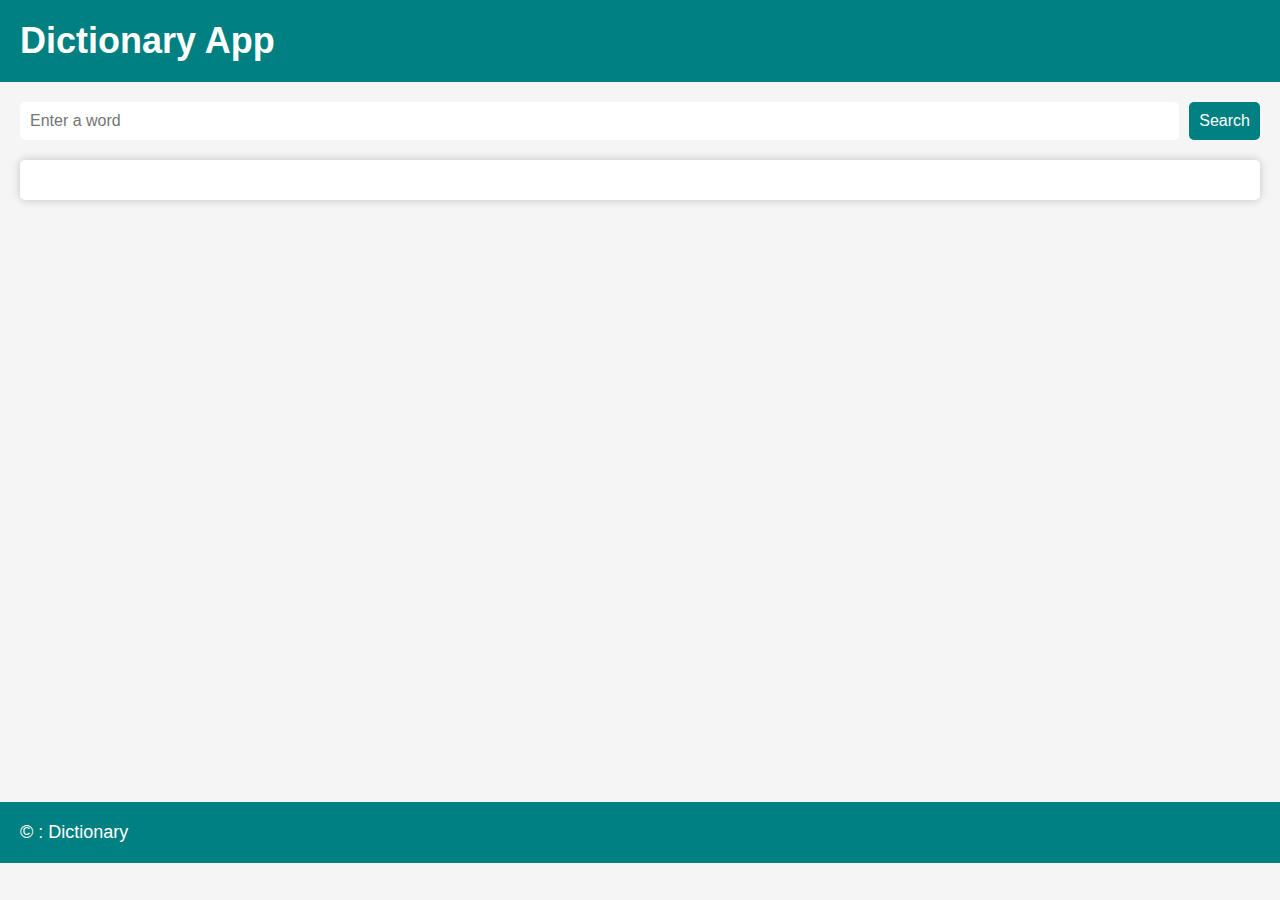
<file: index.html>
<!DOCTYPE html>
<html lang="en">
    <head>
        <meta charset="UTF-8">
        <meta name="viewport" content="width=device-width, initial-scale=1.0">
        <link rel="stylesheet" href="style.css">
        <title>Dictionary App -JavaScript Project</title>
    </head>
    <body>
        <header>
            <nav>
                <h1>Dictionary App</h1>
            </nav>
        </header>
        <main>
            <form action="">
                <input type="text" placeholder="Enter a word">
                <button type="submit">Search</button>
                
            </form>
            <div class="result"></div>
            
        
        </main>
        <footer>
            <p>&copy : Dictionary </p>
        </footer>
        <script src="script.js"></script>
    </body>
    </html>
</file>
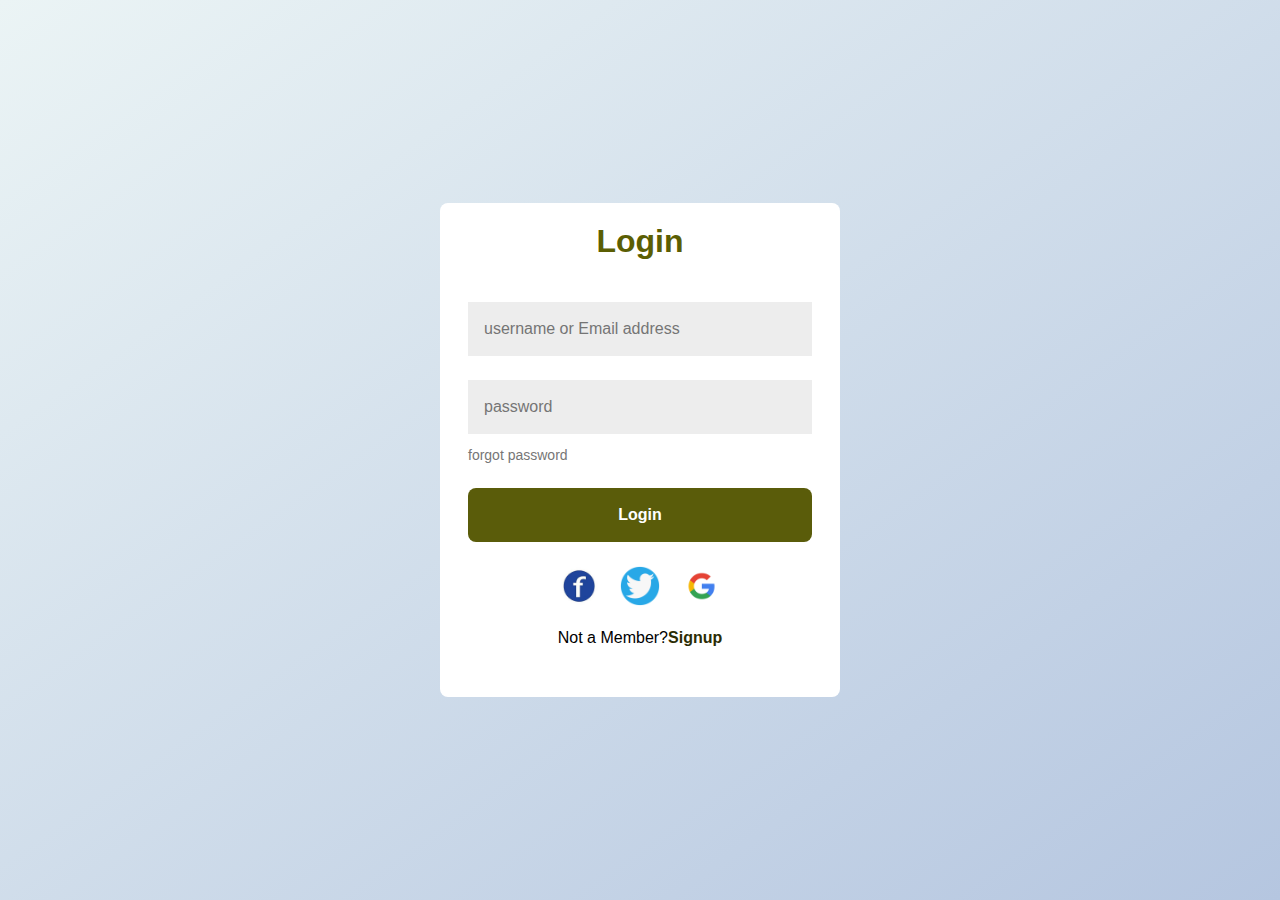
<file: sign in project2/index.html>
<!DOCTYPE html>
<html lang="en">
    <head>
        <meta charset="UTF-8">
        <meta name="viewport" content="width=device-width, initial-scale=1.0">
        <title>Modern login/Signup form</title>
        <link rel="stylesheet" href="style.css">
    </head>
    <body>
        <div class="container">
            <div class="form-box">
            <header>
                <h1 id="title">Login</h1>
            </header>
            <form action="">
                <input type="text" placeholder="name" id="nameField">
                <input type="email" placeholder="username or Email address">
                <input type="password" placeholder="password">
                <a href="">forgot password</a>
                <input type="button" value="Login" id="signinBtn">

                <div class="links">
                    <a href="#"><img src="./asset/fb.png" alt=""></a>
                    <a href="#"><img src="./asset/twitter.png" alt=""></a>
                    <a href="#"><img src="./asset/google.png" alt=""></a>
                </div>
                <P class="signup">Not a Member?<a href="#"id="signupBtn">Signup</a></P>
                </form>
            </div>
        </div>
        <script src="script.js"></script>
    </body>
</html>
</file>
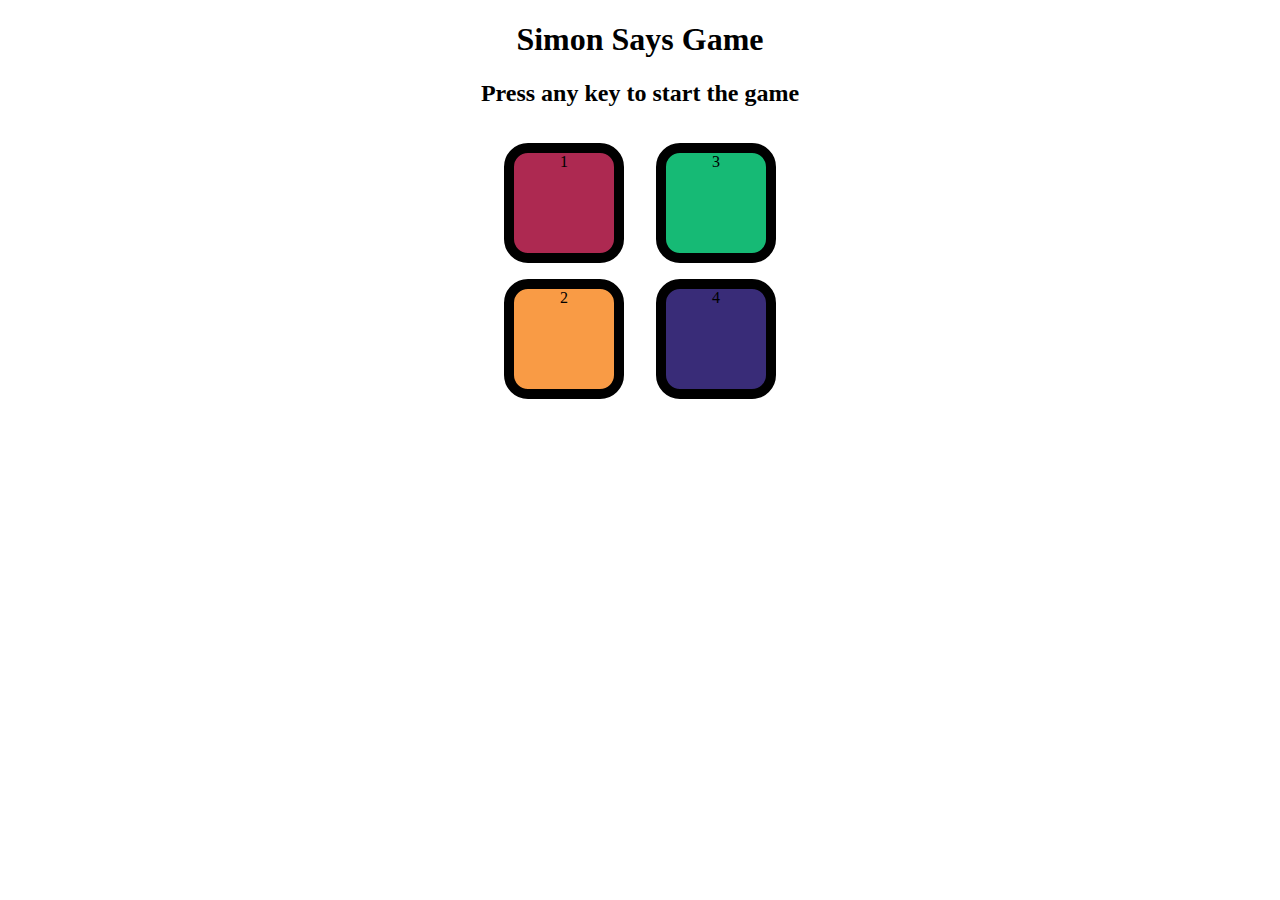
<file: SimonProject/INDEX.HTML>
<!DOCTYPE html>
<html lang="en">
<head>
    <meta charset="UTF-8">
    <meta name="viewport" content="width=device-width, initial-scale=1.0">
    <title>Simon Says Game</title>
    <link rel="stylesheet" href="STYLE.CSS"/>
</head>
<body>
    <h1>Simon Says Game</h1>
    <h2>Press any key to start the game</h2>
    
    <div class="btn-container">
        <div class="line-one">
       <div class="btn red" type="button" id="red">1</div> 
       <div class="btn yellow"  type="button" id="yellow">2</div>
    </div> 
    <div class="line-two">
       <div class="btn green"  type="button" id="green">3</div> 
       <div class="btn purple"  type="button" id="purple">4</div> 
    </div>
    </div>

<script src="APP.JS"></script>
</body>
</html>
</file>
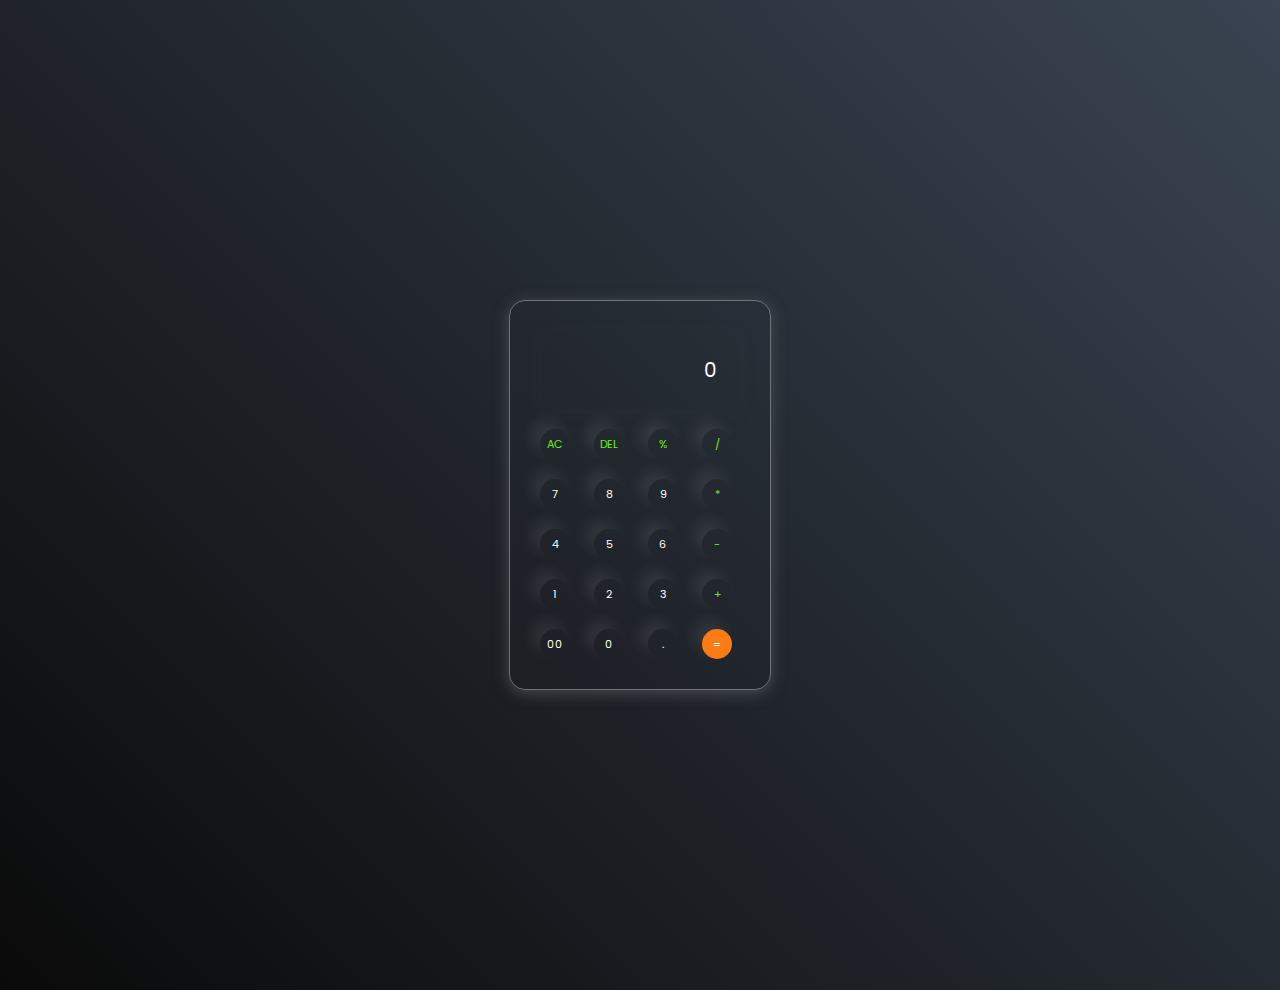
<file: calcu project5/INDEX PRO.HTML>
<!DOCTYPE html>
<html lang="en">
<head>
    <meta charset="UTF-8">
    <meta name="viewport" content="width=device-width, initial-scale=1.0">
    <link rel="stylesheet" href="STYLE PRO.CSS">
    <title>Calculator</title>
</head>
<body>
    <div class="calculator">
        <input type="text" placeholder="0" id="inputBox">
        <div>
            <button class="operater">AC</button>
            <button class="operater">DEL</button>
            <button class="operater">%</button>
            <button class="operater">/</button>
        </div>
        <div>
            <button>7</button>
            <button>8</button>
            <button>9</button>
            <button class="operater">*</button>
        </div>
        <div>
            <button>4</button>
            <button>5</button>
            <button>6</button>
            <button  class="operater">-</button>
        </div>
        <div>
            <button>1</button>
            <button>2</button>
            <button>3</button>
            <button class="operater">+</button>
        </div>
        <div>
            <button>00</button>
            <button>0</button>
            <button>.</button>
            <button class="equalBtn">=</button>
        </div>
    </div>
    <script src="APP PRO.JS"></script>
</body>
</html>
</file>
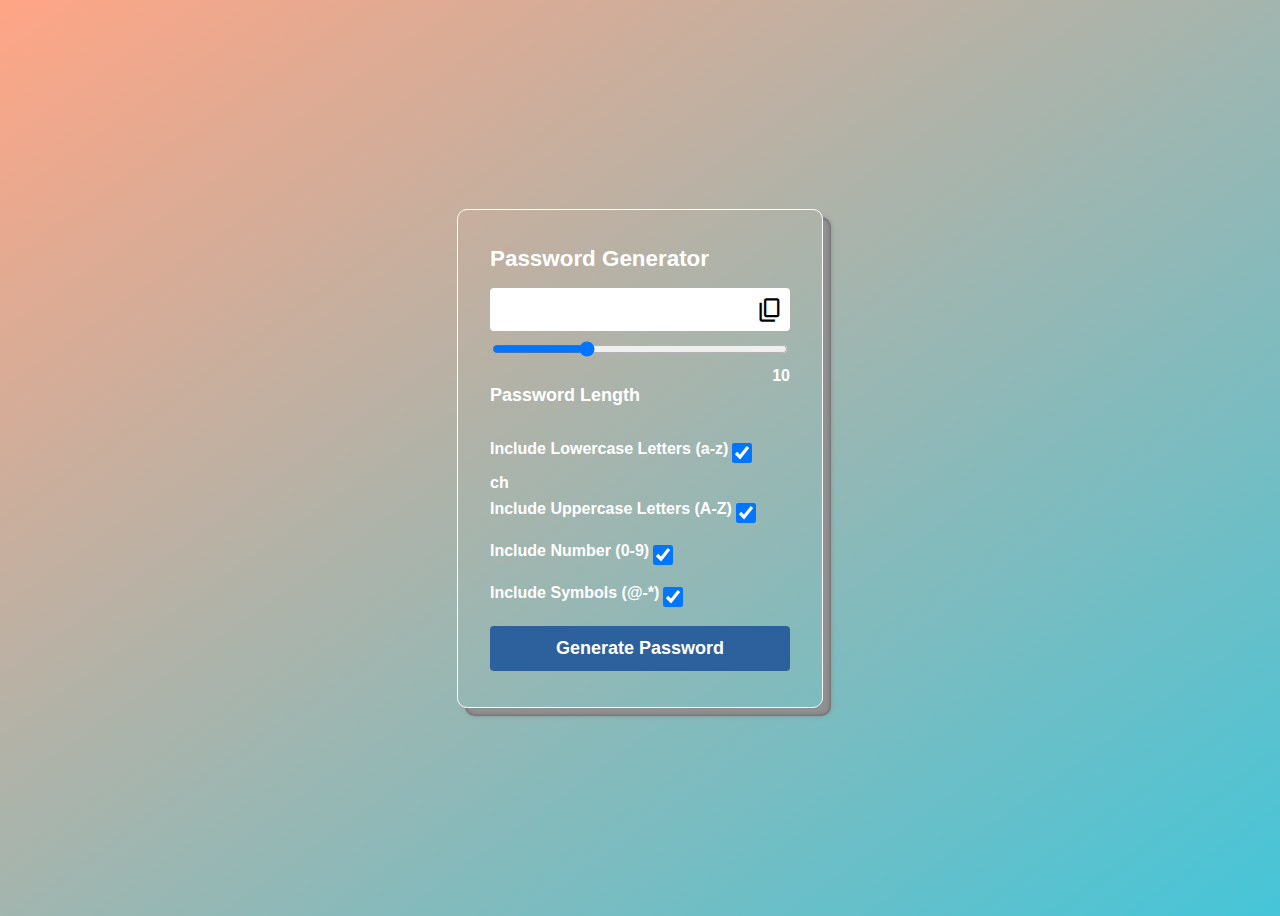
<file: password gen project3/index pas.html>
<!DOCTYPE html>
<html lang="en">
<head>
    <meta charset="UTF-8">
    <meta name="viewport" content="width=device-width, initial-scale=1.0">
    <link rel="stylesheet" href="style pas.css">
    <link rel="stylesheet" href="https://fonts.googleapis.com/css2?family=Material+Symbols+Outlined:opsz,wght,FILL,GRAD@24,400,0,0" />
    <title>Password Generator |JavaScript Project</title>
</head>
<body>
    <div class="container">
        <h1>Password Generator</h1>

        <div class="inputBox">
            <input type="text" class="passBox" id="passBox" disabled>
            <span class="material-symbols-outlined" id="copyIcon">
                content_copy
                </span>
           
               
        </div>
        
        <input type="range" min="1" max="30" value="10" id="inputSlider">
        <div class="row">
            <p>Password Length</p>
            <span id="sliderValue"></span>
        </div>
        
        <div class="row">
            <lable for="lowercase">Include Lowercase Letters (a-z)</lable>
            <input type ="checkbox" name="lowercase" id="lowercase"checked>  
        </div>ch
        <div class="row">
            <lable for="uppercase">Include Uppercase Letters (A-Z)</lable>
            <input type ="checkbox" name="uppercase" id="uppercase"checked>  
        </div>
        <div class="row">
            <lable for="numbers">Include Number (0-9)</lable>
            <input type ="checkbox" name="numbers" id="numbers"checked>  
        </div>
        <div class="row">
            <lable for="Symbols">Include Symbols (@-*)</lable>
            <input type ="checkbox" name="Symbols" id="Symbols"checked> 
         </div>
         <button type="button" class="genBtn" id="genBtn">Generate Password</button>
     </div>
     <script src="app pas.js"></script>
</body>
</html>
</file>
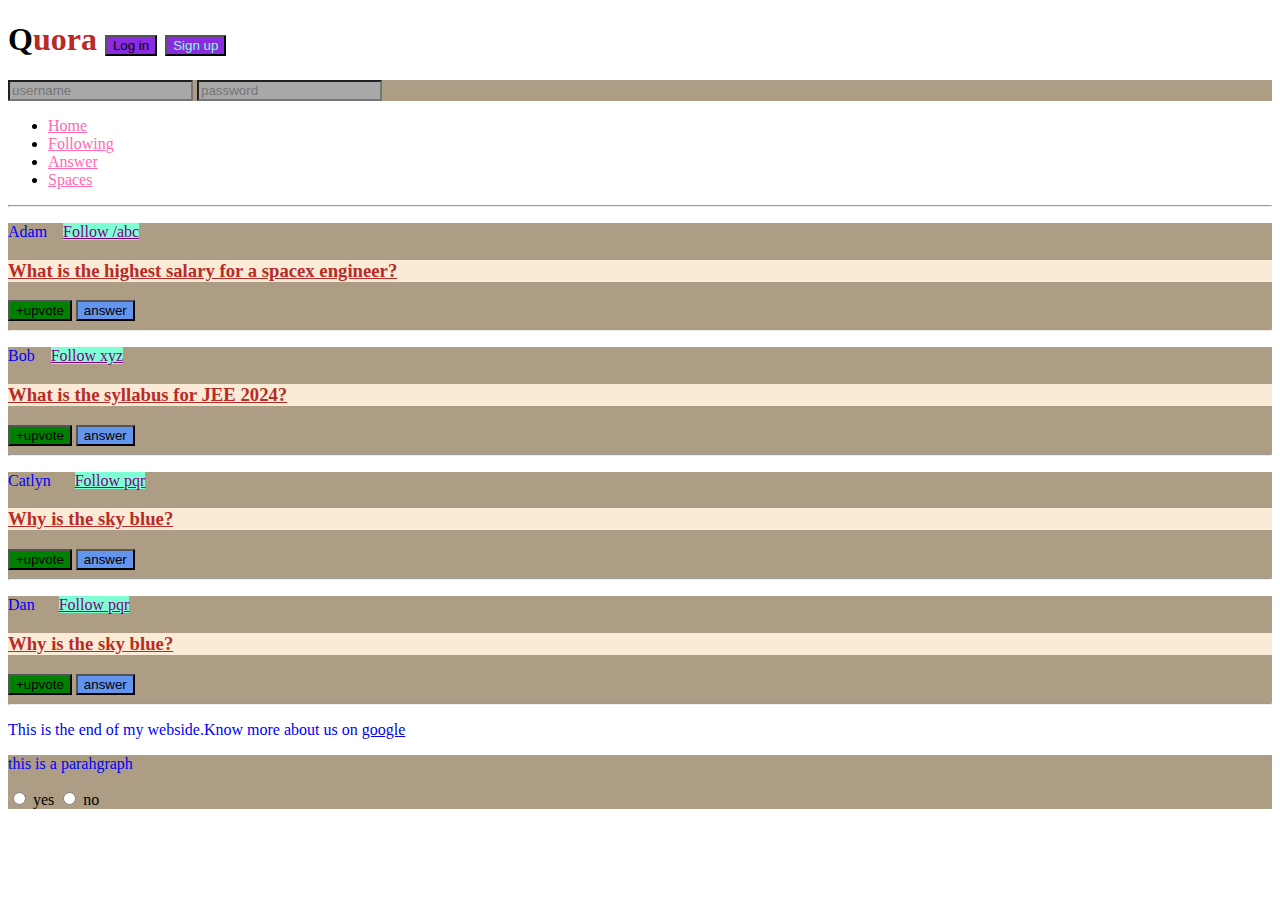
<file: QuoraWproject/indexQuora.html>
<!DOCTYPE html>
<html lang="en">
  <head>
    <meta charset="UTF-8" />
    <meta http-equiv="X-UA-Compatible" content="IE=edge" />
    <meta name="viewport" content="width=device-width, initial-scale=1.0" />
    <title>Quora</title>
    <link rel="stylesheet" href="styleQuora.css"/>
    
  </head>
  <body>
    <header>
        <h1>Quora 
            <button style="background-color: blueviolet;" id="login">Log in</button>
            <button style="background-color: blueviolet;" id="signup">Sign up</button>
        </h1>
        <div>
            <input type="text" placeholder="username">
            <input type="password" placeholder="password">
        </div>
        <nav>
            <ul>
                <li><a href="/home">Home</a></li>
                <li><a href="/following">Following</a></li>
                <li><a href="/answer">Answer</a></li>
                <li><a href="/spaces">Spaces</a></li>
            </ul>
        </nav>
        <hr>
    </header>
    <main>
        <div>
        <p class="post">
        Adam &nbsp;&nbsp;
        <a class="follow" href="/adam">Follow /abc</a></span>
        </p>
        <h3>What is the highest salary for a spacex engineer?</h3>
        <span>
            <button class="upvote">+upvote</button>
            <button>answer</button>
        </span>
        <hr />
        </div>
        <div>
        <p class="post">
        Bob &nbsp;&nbsp;
        <a class="follow" href="/bob">Follow xyz</a>
        </p>
        <h3>What is the syllabus for JEE 2024?</h3>
        <span>
            <button class="upvote">+upvote</button>
            <button>answer</button>
        </span>
        <hr />
        </div>
         <div>
        <p class="post">
        Catlyn &nbsp;&nbsp;&nbsp;&nbsp;
        <a class="follow" href="/catlyn">Follow pqr</a>
        </p>
        <h3>Why is the sky blue?</h3>
        <span>
            <button class="upvote">+upvote</button>
            <button>answer</button>
        </span>
        <hr />
        </div>
        <div>
        <p class="post">
            Dan &nbsp;&nbsp;&nbsp;&nbsp;
            <a class="follow" href="/dan">Follow pqr</a>
            </p>
            <h3>Why is the sky blue?</h3>
            <span>
                <button class="upvote">+upvote</button>
                <button class="upvote">answer</button>
            </span>
            <hr />
            </div>
            <p>This is the end of my webside.Know more about us on <a href="google.com">google</a> </p>
    </main>
    <div id="myId">
       <p>
         this is a parahgraph
       </p>
       <div>
         <input type="radio" id="yes" name="agreement">
         <label for="yes">yes</label>
         <input type="radio" id="no" name="agreement">
         <label for="no">no</label>
       </div>
    </div>
    
  </body>
</html>
</file>
<file: style.css>
:root{
    --Primary-color:#008080;
    --bcg-color: #f5f5f5;
    --padding:20px;
    --text-color:#fff;
    --border-radius:5px;
}
*{
    margin: 0;
    padding: 0;
    box-sizing: border-box;
}

body{
    font-family: Arial, sans-serif;
    background-color: var(--bcg-color);
    width: 100vw;
}
header{
    background-color: var(--Primary-color);
    padding: var(--padding);
    color: var(--text-color);
}

header h1{
    font-size: 36px;
}

main{
    min-height: 80vh;
    padding:var(--padding) ;
    max-width: 800;
    margin:0 auto;
}

main form{
    display: flex;
    justify-content: center;

}

form input[type="text"],
button[type="submit"],
.result div a{
    border: none;
    font-size: 16px;
    font-weight: 500;
    border-radius: var(--border-radius);
    padding:calc(var(--padding)/2) ;
}
form input[type="text"]{
    flex-grow: 1;
}
form button[type="submit"]{
    background-color: var(--Primary-color);
    color: var(--text-color);
    margin-left: 10px;
    cursor: pointer;

}
footer{
    background-color: var(--Primary-color);
    color: var(--text-color);
    padding: var(--padding);
    font-size: 18px;
    position:fixed ;
    width: 100%;
}
.result{
    background-color: #fff;
    padding: var(--padding);
    border-radius: var(--border-radius);
    margin-top: 20px;
    box-shadow:0px 0px 10px rgba(0,0,0,0.2) ;

}
.result p{
    margin-top: 10px;
}
.result p[class="PartOfSpeech"]{
    font-style: italic;
    color: #808080;
    margin-top: 2px;
}

.result div{
    margin-top: 20px;
}

.result div a{
    text-decoration: none;
    background-color: var(--Primary-color);
    color: var(--text-color);
}
.result li{
    padding: calc(var(--padding)/6);
    margin-left: 20px;
}

@media screen  and (max-width:320px){
    main form{
        flex-direction: column;
    }
    form button[type="submit"]{
        margin-left: 0px;
        margin-top: 10px;
    }
}
</file>
<file: sign in project2/style.css>
*{
    margin: 0;
    padding: 0;
    box-sizing: border-box;
    font-family: sans-serif;
}

.container{
    width: 100%;
    height: 100vh;
    background: linear-gradient(to right bottom,#ebf4f5, #b5c6e0);
    display: flex;
    justify-content: center;
    align-items: center;
}
.form-box{
    width: 60%;
    max-width: 400px;
    background-color:#ffffff ;
    border-radius: 8px;
    padding: 20px 28px;
    margin-inline: 20px;
}
.form-box header{
    text-align: center;
    color: rgb(91, 94, 3);
}
.form-box form{
    margin-block: 30px;
}
input{
    width: 100%;
    padding: 18px 16px;
    border: none;
    border-radius: none;
    background-color: #a3a3a331;
    font-size: 16px;
    margin: 12px 0;
}
input[type="text"]{
    display: none;
}
a{
    text-decoration: none;
    color: #767676;
    font-size: 14px;
}
input[type="button"]{
    margin-block:24px ;
    background-color:rgb(90, 92, 10); 
    color: #ffffff;
    font-size: 2opx;
    font-weight: 700;
    border-radius: 8px;
    cursor: pointer;
    transition: .4s;

}
input[type="button"]:hover{
    background-color: rgb(36, 36, 1);
}
.links{
    display: flex;
    justify-content: center;
}
.links a img{
    max-height: 40px;
    margin-inline: 10px;

}
.signup{
    text-align:center ;
    margin-block:20px ;
}
.signup a{
    font-size:16px ;
    font-weight: 700;
    color:rgb(43, 44, 4); ;
}
.signup a:hover{
    color: rgb(30, 31, 2);
    text-decoration: underline 2px;
    text-underline-offset: 3.3px;
}
/* CSS to achieve responsive */
@media screen and (max-width:700px){
    .form-box{
        width: 100%;
    }
}
</file>
<file: SimonProject/STYLE.CSS>
body{
    text-align: center;
}

.btn{
    height: 100px;
    width: 100px;
    border-radius: 20%;
    border:10px solid black ;
    margin: 1rem;
}

.btn-container{
    display: flex;
    justify-content: center;
}
.yellow{
    background-color: #f99b45;
}
.red{
    background-color: #ad2951;
}
.purple{
    background-color:#392c78 ;
}
.green{
    background-color:#16ba75 ;
}
.flash{
    background-color: rgb(224, 215, 221);
}
.userflash{
    background-color: rgb(78, 6, 97);
}
</file>
<file: calcu project5/STYLE PRO.CSS>
@import url('https://fonts.googleapis.com/css2?family=Poppins:ital,wght@0,100;0,200;0,300;0,400;0,500;0,600;0,700;0,800;0,900;1,100;1,200;1,300;1,400;1,500;1,600;1,700;1,800;1,900&display=swap');
*{
   margin: 0; 
   padding: 0;
   box-sizing:border-box ;
   font-family: "Poppins", sans-serif;
}

body{
    width: 100%;
    height: 110vh;
    display: flex;
    justify-content: center;
    align-items: center;
    background:linear-gradient(45deg,#0a0a0a, #3a4452) ;
}
.calculator{
    border: 1px solid #717377;
    padding: 20px;
    border-radius: 16px;
    background: transparent;
    box-shadow: 0px 3px 15px rgba(113,115,119,0.5);
    
}
input{
    width: 200px;
    cursor: pointer;
    border: none;
    padding: 24px;
    margin: 10px;
    background: transparent;
    box-shadow: 0px 3px 15px rgba(84, 84,84,0.1);
    font-size: 20px;
    text-align: right;
    color: #ffffff;
}
input::placeholder{
    color: #ffffff;
}
button{
    border:  none;
    width: 30px;
    height:30px ;
    margin: 10px;
    border-radius: 50%;
    background: transparent;
    color: #ffffff;
    font-size: 11px;
    box-shadow:-8px -8px 15px rgba(225,225,225,0.1);
    cursor: pointer;
}
.equalBtn{
    background-color: #fb7c14;
}
.operater{
    color:#6dee0a ;
}
</file>
<file: password gen project3/style pas.css>
*{
    margin: o;
    padding: 0;
    box-sizing: border-box;
    font-family: sans-serif;
}
body{
    max-width: 100vw;
    min-height: 100vh;
    display: flex;
    justify-content: center;
    align-items: center;
    background: linear-gradient(to right bottom,#ffa585,#45c5d8);
    color: #fff;
    font-weight: 600;
}
.container{
    border:0.5px solid #fff;
    border-radius:10px ;
    padding: 28px 32px;
    display: flex;
    flex-direction: column;
    background: transparent;
    box-shadow: 8px 8px 4px #909090, 8px 8px 0px #575757;
}
.container h1{
    font-size: 1.4rem;
    margin-block: 8px;
}
.inputBox{
    position: relative;
}
.inputBox span{
    position: absolute;
    top:16px;
    right: 6px;
    color: #000;
    font-size: 28px;
    cursor: pointer;
    z-index: 2;
}
.passBox{
    background-color: #fff;
    border: none;
    outline: none;
    padding:10px ;
    width: 300px;
    border-radius:4px ;
    font-size: 20px;
    margin-block: 8px;
    text-overflow: ellipsis;
}
.row{
    display: flex;
    margin-block: 8px;
}
.row p,.row label{
    flex-basis: 100%;
    font-size: 18px;
}
.row input[type="checkbox"]{
    width: 20px;
    height: 20px;
}
.genBtn{
    border:none ;
    outline: none;
    background-color: #2c619e;
    padding: 12px 24px;
    color:#fff ;
    font-size: 18px;
    margin-block:8px ;
    font-weight:700 ;
    cursor: pointer;
    border-radius: 4px;
}
.genBtn:hover{
    background-color: #0066ff;
}
</file>
<file: QuoraWproject/styleQuora.css>
h3{
    background-color: antiquewhite !important;
  }
    
  h1,h3{
    color: #b92b27;
  }

  #login {
   background-color: darkslategrey;
  }
  #signup {
    background-color: #b92b27;
    color: aquamarine;
  }

  .upvote{
    background-color: green;
  }
  /* deccendant selector */
   .post a {
    color: purple;
    background-color: aquamarine;
  }
  nav ul li a{
    color: hotpink;
  }

  p + h3 {
   text-decoration: underline;
  }
  .upvote +button {
    background-color: cornflowerblue;
  }
  div > input {
    background-color: darkgray;
  }
  input[type="text"] {
    color: red;
  }
  input[type="password"] {
    color:green;
  }
  /* qs */
   /* #myId p{
    color: brown;
  }   */

  div[id="myId"] p{
    color: blueviolet;
  }
  button:hover{
    background-color: black;
    color: white;
  }
  h3:hover{
    text-decoration:overline;
  }
  button:active{
    background-color:darkmagenta;
    color: black;
  }
  p:active{
    font-weight:bold ;
    color: green;
  }

  input[type="radio"]:checked + label{
    color: red;
    font-weight: bold;
  }
  /* .post:nth-of-type(2){
    background-color: blanchedalmond;
  } */
  div:nth-of-type(1n){
    background-color: rgb(173, 157, 133);
  }
  h1::first-letter {
    color: black;
  }
  p::first-line {
    color: blue;
  }
  p::selection {
    background-color: rgb(199,192,58);
  }
  h3{
    background-color: yellow;
  }
  h3{
    background-color:bl ;
  }

  h3{
    background-color:yellow ;
  }
  h3{
    background-color: blue;
  }
</file>
